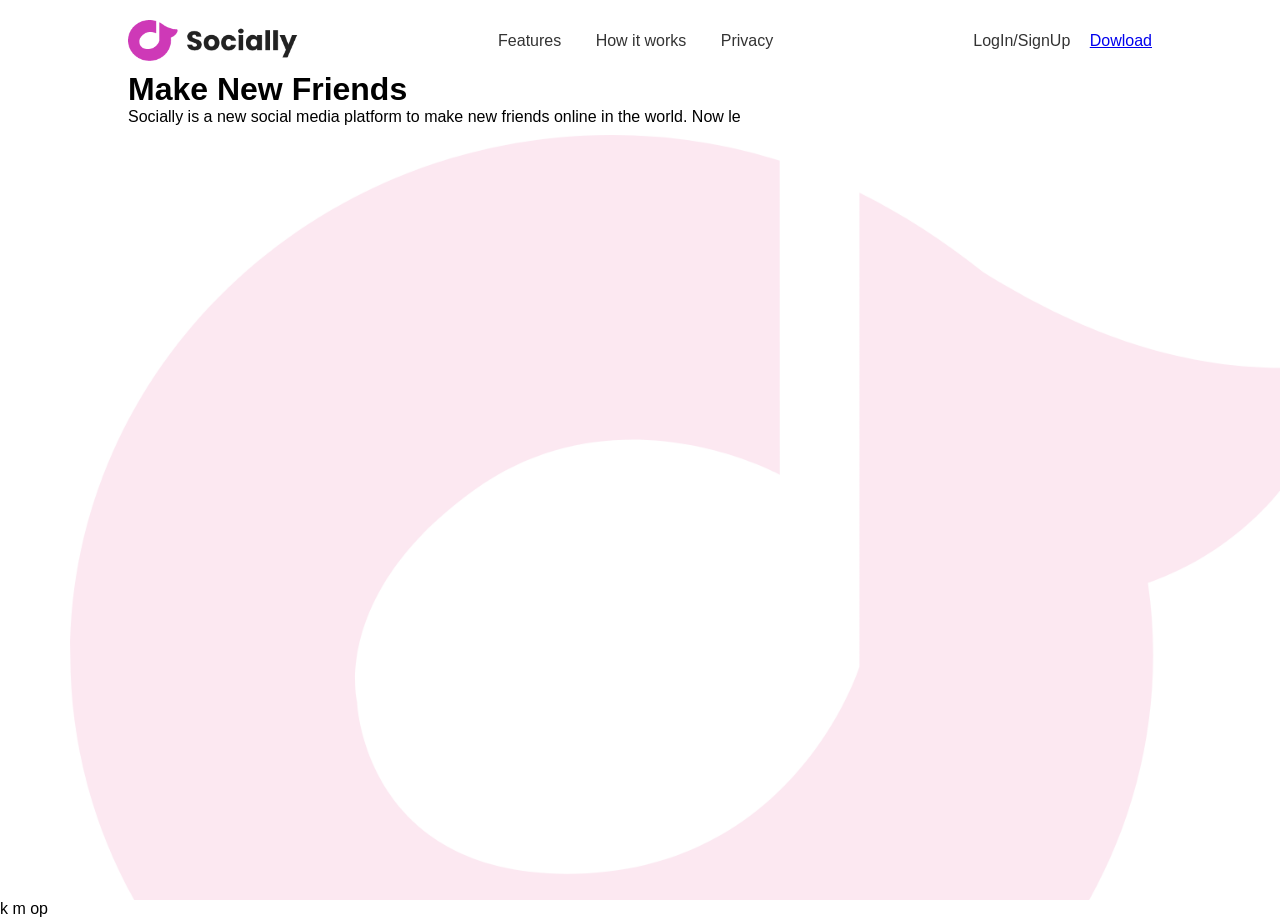
<file: web-dev/Socially-practice/index.html>
<!DOCTYPE html>
<html lang="en">
  <head>
    <meta charset="UTF-8" />
    <meta name="viewport" content="width=device-width, initial-scale=1.0" />
    <link rel="stylesheet" href="style.css" />
    <title>Socially</title>
  </head>
  <body>
    <div id="main">
      <nav>
        <img
          id="logo"
          src="/web-dev/Socially/socially_img/logo.png"
          alt="logo"
        />
        <ul>
          <li><a href="#">Features</a></li>
          <li><a href="#">How it works</a></li>
          <li><a href="#">Privacy</a></li>
        </ul>
        <div>
          <a id="login-btn" href="#">LogIn/SignUp</a>
          <a class="btn" href="#">Dowload</a>
        </div>
      </nav>
      <div class="content">
        <h1>
          Make New Friends
        </h1>
        <p>
          Socially is a new social media platform to make new friends online in the world. Now le 
        </p>
      </div>

    </div>
  </body>
</html>
                       k  m op
</file>
<file: web-dev/Socially-practice/style.css>
* {
  margin: 0;
  padding: 0;
  box-sizing: border-box;
  font-family: Arial, Helvetica, sans-serif;
}

html,body{
  width: 100%;
  height: 100%;
}
#main{
    height: 100%;
    width:100%;
    padding:10px 10%;
    background-image: url(/web-dev/Socially/socially_img/back-image.png);
    background-size: cover;
    overflow: hidden;
    background-position: center;
}
nav{
padding:10px 0;
display: flex;
align-items: center;
justify-content: space-between;
}
#logo{
  width: 170px;
}

nav ul li{
  display: inline-block;
  margin:10px 15px;
  list-style: none;
}
nav ul li a{
  color: #333; 
  text-decoration: none;
  font-weight: 400;
}
#login-btn{
  color: #333; 
  text-decoration: none;
  font-weight: 400;
  margin-right:15px;
}
</file>
